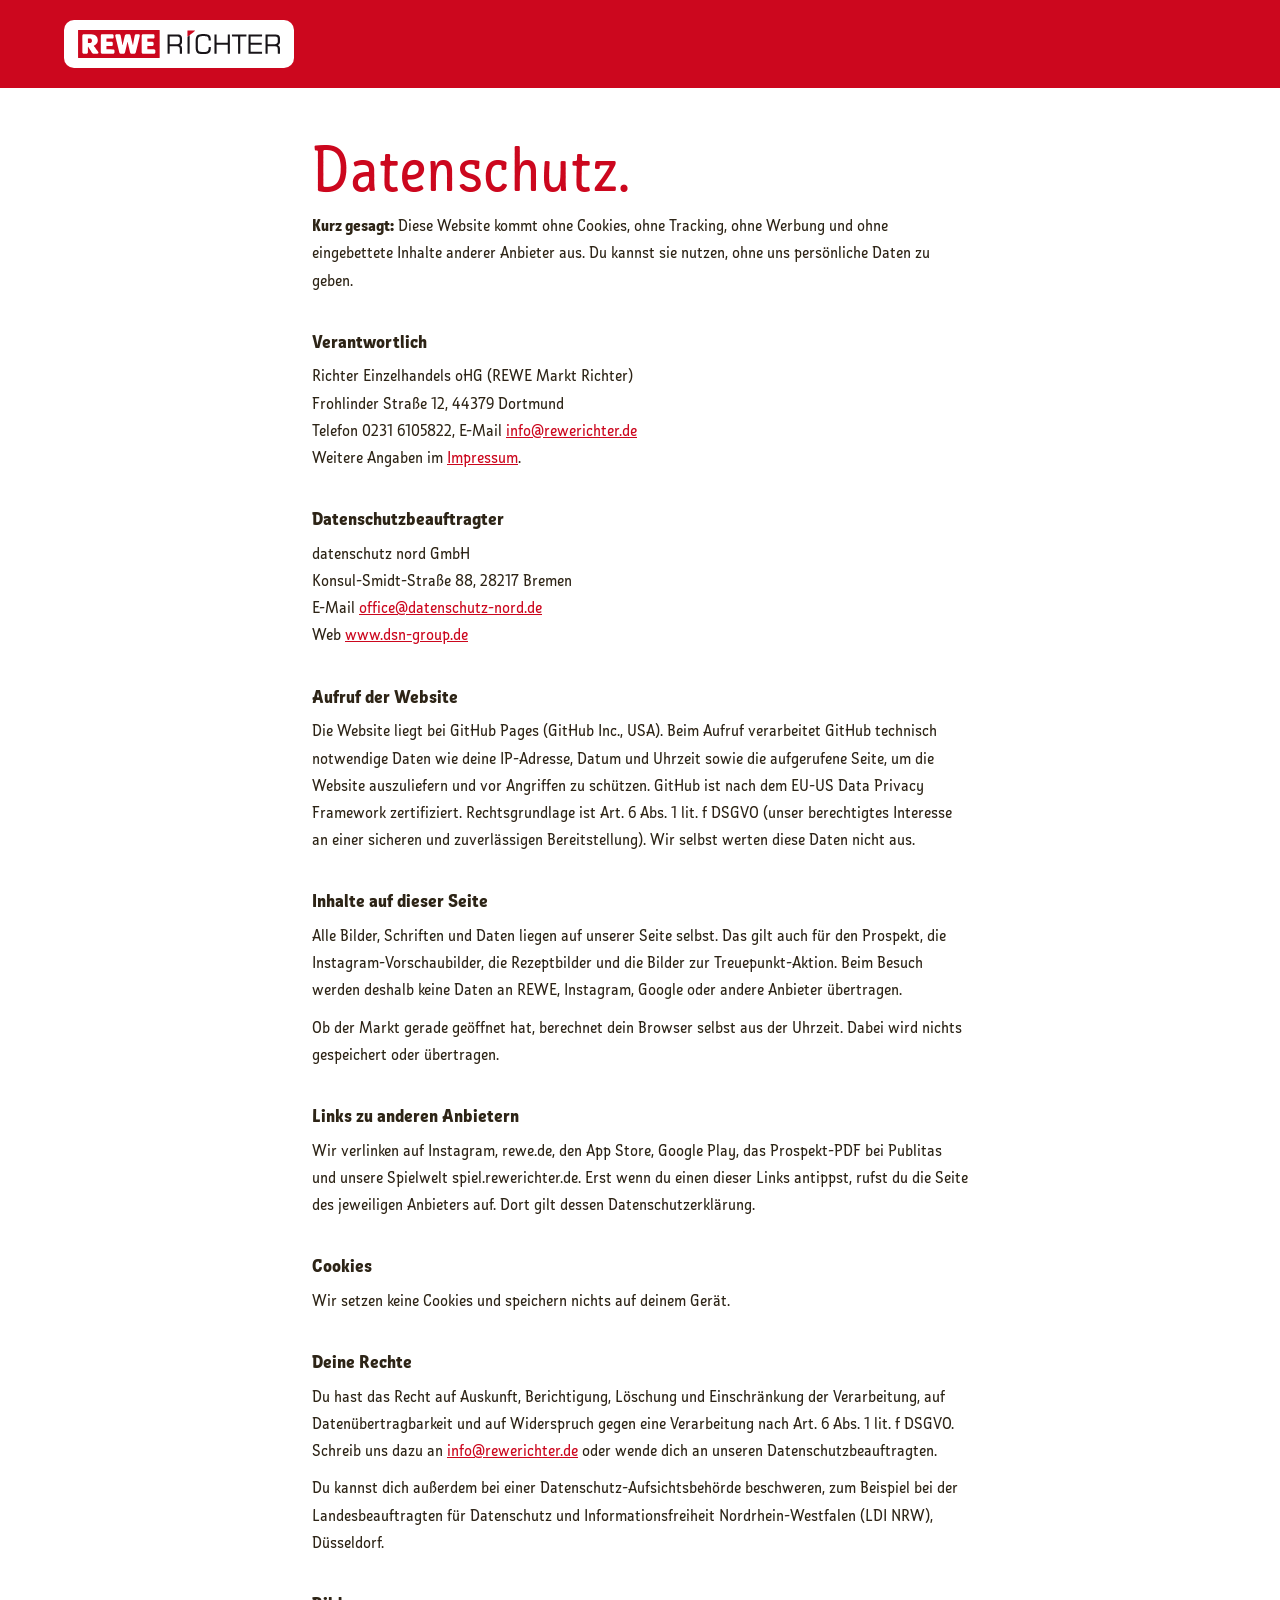
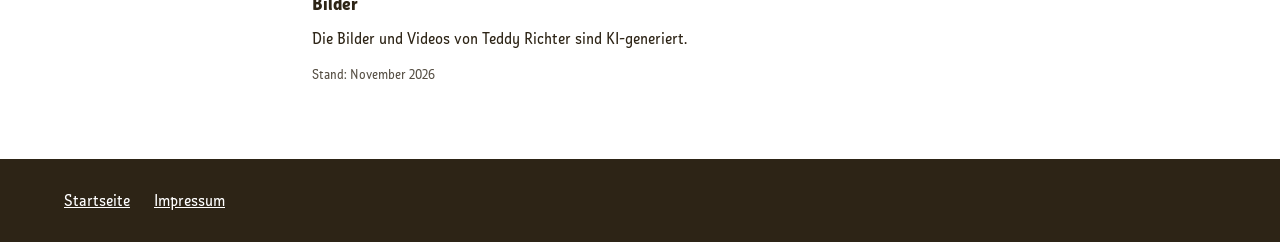
<file: datenschutz.html>
<!doctype html>
<html lang="de">
<head>
<meta charset="utf-8">
<meta name="viewport" content="width=device-width, initial-scale=1">
<title>Datenschutz – REWE Richter</title>
<link rel="icon" href="img/favicon.ico" sizes="any">
<link rel="icon" href="img/favicon-32.png" type="image/png" sizes="32x32">
<link rel="apple-touch-icon" href="img/apple-touch-icon.png">
<meta name="robots" content="noindex">
<link rel="stylesheet" href="rechtliches.css">
</head>
<body>
<header><a href="./"><img src="img/rewe-richter-logo-quer.svg" alt="REWE Richter, zur Startseite" width="230" height="60"></a></header>
<main>
<h1>Datenschutz.</h1>
<p><strong>Kurz gesagt:</strong> Diese Website kommt ohne Cookies, ohne Tracking, ohne Werbung und ohne eingebettete Inhalte anderer Anbieter aus. Du kannst sie nutzen, ohne uns persönliche Daten zu geben.</p>

<h2>Verantwortlich</h2>
<p>Richter Einzelhandels oHG (REWE Markt Richter)<br>Frohlinder Straße 12, 44379 Dortmund<br>Telefon 0231 6105822, E-Mail <a href="mailto:info@rewerichter.de">info@rewerichter.de</a><br>Weitere Angaben im <a href="impressum.html">Impressum</a>.</p>

<h2>Datenschutzbeauftragter</h2>
<p>datenschutz nord GmbH<br>Konsul-Smidt-Straße 88, 28217 Bremen<br>E-Mail <a href="mailto:office@datenschutz-nord.de">office@datenschutz-nord.de</a><br>Web <a href="https://www.dsn-group.de" rel="noopener">www.dsn-group.de</a></p>

<h2>Aufruf der Website</h2>
<p>Die Website liegt bei GitHub Pages (GitHub Inc., USA). Beim Aufruf verarbeitet GitHub technisch notwendige Daten wie deine IP-Adresse, Datum und Uhrzeit sowie die aufgerufene Seite, um die Website auszuliefern und vor Angriffen zu schützen. GitHub ist nach dem EU-US Data Privacy Framework zertifiziert. Rechtsgrundlage ist Art. 6 Abs. 1 lit. f DSGVO (unser berechtigtes Interesse an einer sicheren und zuverlässigen Bereitstellung). Wir selbst werten diese Daten nicht aus.</p>

<h2>Inhalte auf dieser Seite</h2>
<p>Alle Bilder, Schriften und Daten liegen auf unserer Seite selbst. Das gilt auch für den Prospekt, die Instagram-Vorschaubilder, die Rezeptbilder und die Bilder zur Treuepunkt-Aktion. Beim Besuch werden deshalb keine Daten an REWE, Instagram, Google oder andere Anbieter übertragen.</p>
<p>Ob der Markt gerade geöffnet hat, berechnet dein Browser selbst aus der Uhrzeit. Dabei wird nichts gespeichert oder übertragen.</p>

<h2>Links zu anderen Anbietern</h2>
<p>Wir verlinken auf Instagram, rewe.de, den App Store, Google Play, das Prospekt-PDF bei Publitas und unsere Spielwelt spiel.rewerichter.de. Erst wenn du einen dieser Links antippst, rufst du die Seite des jeweiligen Anbieters auf. Dort gilt dessen Datenschutzerklärung.</p>

<h2>Cookies</h2>
<p>Wir setzen keine Cookies und speichern nichts auf deinem Gerät.</p>

<h2>Deine Rechte</h2>
<p>Du hast das Recht auf Auskunft, Berichtigung, Löschung und Einschränkung der Verarbeitung, auf Datenübertragbarkeit und auf Widerspruch gegen eine Verarbeitung nach Art. 6 Abs. 1 lit. f DSGVO. Schreib uns dazu an <a href="mailto:info@rewerichter.de">info@rewerichter.de</a> oder wende dich an unseren Datenschutzbeauftragten.</p>
<p>Du kannst dich außerdem bei einer Datenschutz-Aufsichtsbehörde beschweren, zum Beispiel bei der Landesbeauftragten für Datenschutz und Informationsfreiheit Nordrhein-Westfalen (LDI NRW), Düsseldorf.</p>

<h2>Bilder</h2>
<p>Die Bilder und Videos von Teddy Richter sind KI-generiert.</p>

<p class="klein">Stand: November 2026</p>
</main>
<footer><a href="./">Startseite</a><a href="impressum.html">Impressum</a></footer>
</body>
</html>
</file>
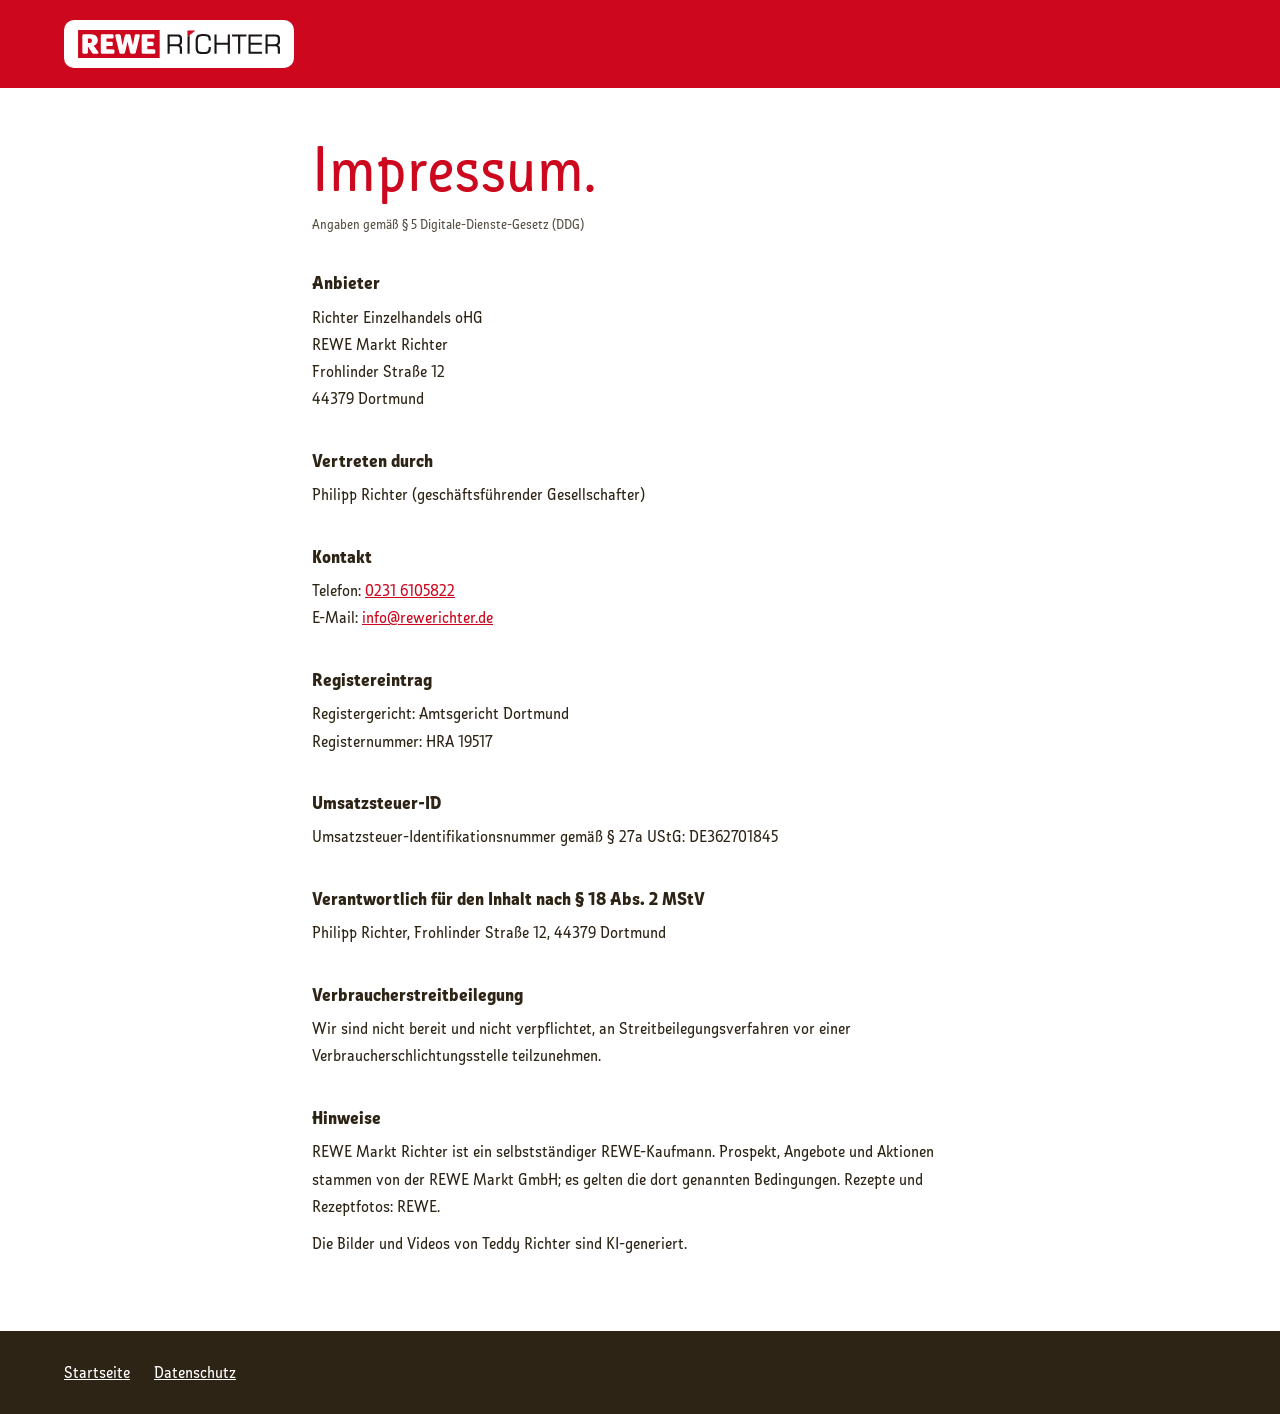
<file: impressum.html>
<!doctype html>
<html lang="de">
<head>
<meta charset="utf-8">
<meta name="viewport" content="width=device-width, initial-scale=1">
<title>Impressum – REWE Richter</title>
<link rel="icon" href="img/favicon.ico" sizes="any">
<link rel="icon" href="img/favicon-32.png" type="image/png" sizes="32x32">
<link rel="apple-touch-icon" href="img/apple-touch-icon.png">
<meta name="robots" content="noindex">
<link rel="stylesheet" href="rechtliches.css">
</head>
<body>
<header><a href="./"><img src="img/rewe-richter-logo-quer.svg" alt="REWE Richter, zur Startseite" width="230" height="60"></a></header>
<main>
<h1>Impressum.</h1>
<p class="klein">Angaben gemäß § 5 Digitale-Dienste-Gesetz (DDG)</p>

<h2>Anbieter</h2>
<p>Richter Einzelhandels oHG<br>REWE Markt Richter<br>Frohlinder Straße 12<br>44379 Dortmund</p>

<h2>Vertreten durch</h2>
<p>Philipp Richter (geschäftsführender Gesellschafter)</p>

<h2>Kontakt</h2>
<p>Telefon: <a href="tel:+492316105822">0231 6105822</a><br>E-Mail: <a href="mailto:info@rewerichter.de">info@rewerichter.de</a></p>

<h2>Registereintrag</h2>
<p>Registergericht: Amtsgericht Dortmund<br>Registernummer: HRA 19517</p>

<h2>Umsatzsteuer-ID</h2>
<p>Umsatzsteuer-Identifikationsnummer gemäß § 27a UStG: DE362701845</p>

<h2>Verantwortlich für den Inhalt nach § 18 Abs. 2 MStV</h2>
<p>Philipp Richter, Frohlinder Straße 12, 44379 Dortmund</p>

<h2>Verbraucherstreitbeilegung</h2>
<p>Wir sind nicht bereit und nicht verpflichtet, an Streitbeilegungsverfahren vor einer Verbraucherschlichtungsstelle teilzunehmen.</p>

<h2>Hinweise</h2>
<p>REWE Markt Richter ist ein selbstständiger REWE-Kaufmann. Prospekt, Angebote und Aktionen stammen von der REWE Markt GmbH; es gelten die dort genannten Bedingungen. Rezepte und Rezeptfotos: REWE.</p>
<p>Die Bilder und Videos von Teddy Richter sind KI-generiert.</p>
</main>
<footer><a href="./">Startseite</a><a href="datenschutz.html">Datenschutz</a></footer>
</body>
</html>
</file>
<file: rechtliches.css>
@font-face{font-family:"REWE Mato";src:url(img/REWEMatoWebW01-Regular.woff2) format("woff2");font-weight:400;font-display:swap}
@font-face{font-family:"REWE Mato";src:url(img/REWEMatoWebW01-Bold.woff2) format("woff2");font-weight:700;font-display:swap}
:root{--rot:#cc071e;--zartbitter:#2d2416;--rot-10:#fae6e8}
*{box-sizing:border-box}
body{margin:0;font-family:"REWE Mato",system-ui,sans-serif;font-size:1.0625rem;line-height:1.6;color:var(--zartbitter);background:#fff;-webkit-font-smoothing:antialiased}
header{background:var(--rot);padding:20px clamp(16px,5vw,72px)}
header img{width:clamp(150px,22vw,230px);height:auto;background:#fff;padding:10px 14px;border-radius:10px;display:block}
main{max-width:720px;margin:0 auto;padding:48px clamp(16px,5vw,32px) 64px}
h1{font-weight:400;font-size:clamp(2.6rem,7vw,4rem);line-height:1;color:var(--rot);margin:0 0 12px}
h2{font-size:1.2rem;margin:32px 0 6px}
p{margin:0 0 10px}
a{color:var(--rot)}
a:focus-visible{outline:3px solid var(--rot);outline-offset:3px}
.klein{font-size:.9rem;opacity:.8}
footer{background:var(--zartbitter);color:#fff;padding:28px clamp(16px,5vw,72px);display:flex;gap:24px}
footer a{color:#fff}
</file>
